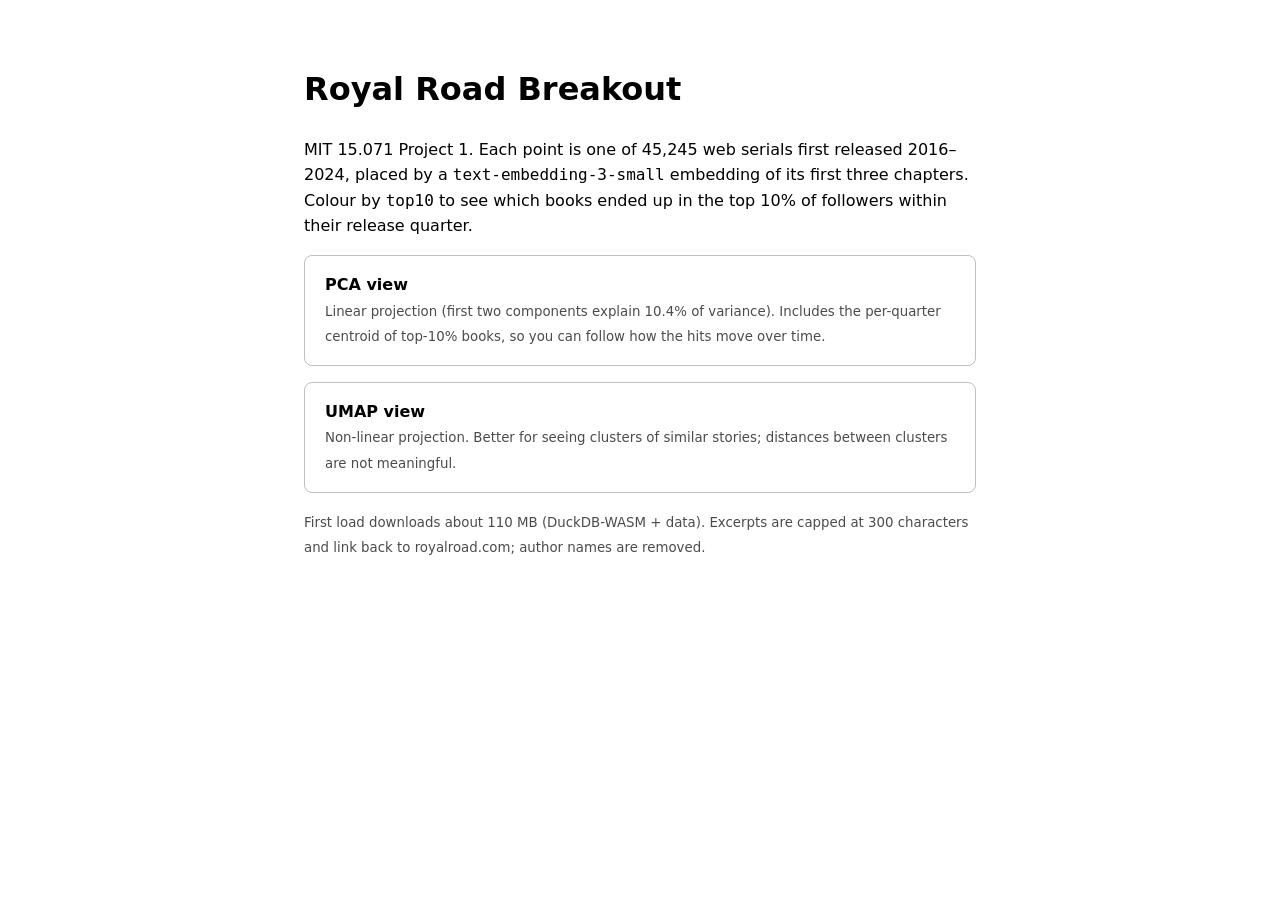
<file: docs/index.html>
<!doctype html>
<html lang="en">
<meta charset="utf-8">
<meta name="viewport" content="width=device-width, initial-scale=1">
<title>Royal Road Breakout: Embedding Atlas</title>
<style>
  :root { color-scheme: light dark; }
  body { font: 16px/1.6 system-ui, sans-serif; max-width: 42rem; margin: 4rem auto; padding: 0 1rem; }
  a.card { display: block; padding: 1rem 1.25rem; margin: 1rem 0; border: 1px solid color-mix(in srgb, currentColor 25%, transparent); border-radius: 8px; text-decoration: none; color: inherit; }
  a.card:hover { border-color: currentColor; }
  small { opacity: .7; }
</style>
<h1>Royal Road Breakout</h1>
<p>MIT 15.071 Project 1. Each point is one of 45,245 web serials first released 2016–2024,
placed by a <code>text-embedding-3-small</code> embedding of its first three chapters.
Colour by <code>top10</code> to see which books ended up in the top 10% of followers within their release quarter.</p>
<a class="card" href="atlas/pca/"><b>PCA view</b><br><small>Linear projection (first two components explain 10.4% of variance). Includes the per-quarter centroid of top-10% books, so you can follow how the hits move over time.</small></a>
<a class="card" href="atlas/umap/"><b>UMAP view</b><br><small>Non-linear projection. Better for seeing clusters of similar stories; distances between clusters are not meaningful.</small></a>
<p><small>First load downloads about 110 MB (DuckDB-WASM + data). Excerpts are capped at 300 characters and link back to royalroad.com; author names are removed.</small></p>
</html>
</file>
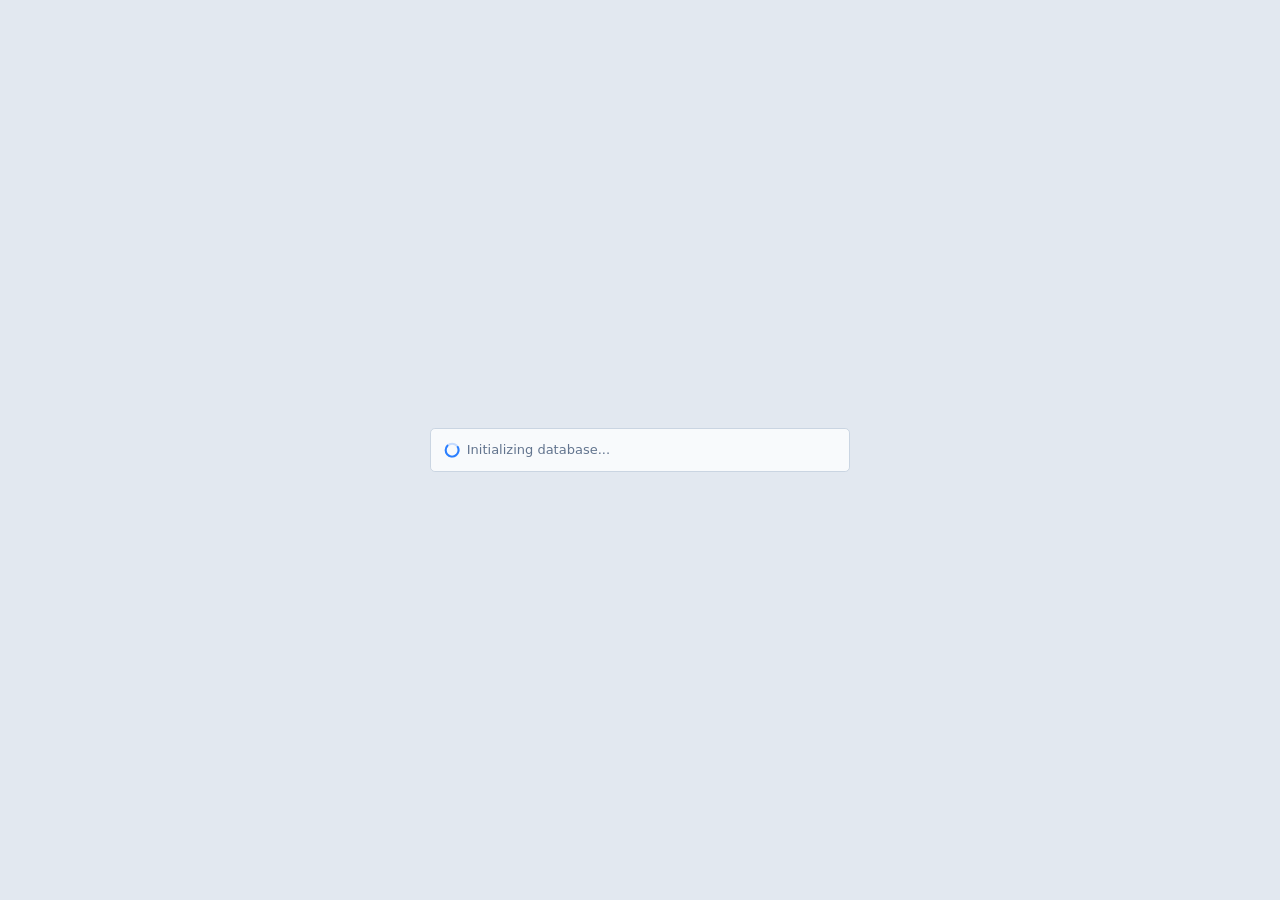
<file: docs/atlas/pca/index.html>
<!doctype html>
<html>
  <head>
    <meta charset="UTF-8" />
    <meta name="viewport" content="width=device-width, initial-scale=1.0" />
    <title>Embedding Atlas</title>
    <style>
      html,
      body {
        overscroll-behavior-x: none;
      }
    </style>
    <script type="module" crossorigin src="./assets/index-C-MdpyY4.js"></script>
    <link rel="stylesheet" crossorigin href="./assets/index-CjqKSnOR.css">
  </head>
  <body>
    <div id="app" class="embedding-atlas-root"></div>
  </body>
</html>
</file>
